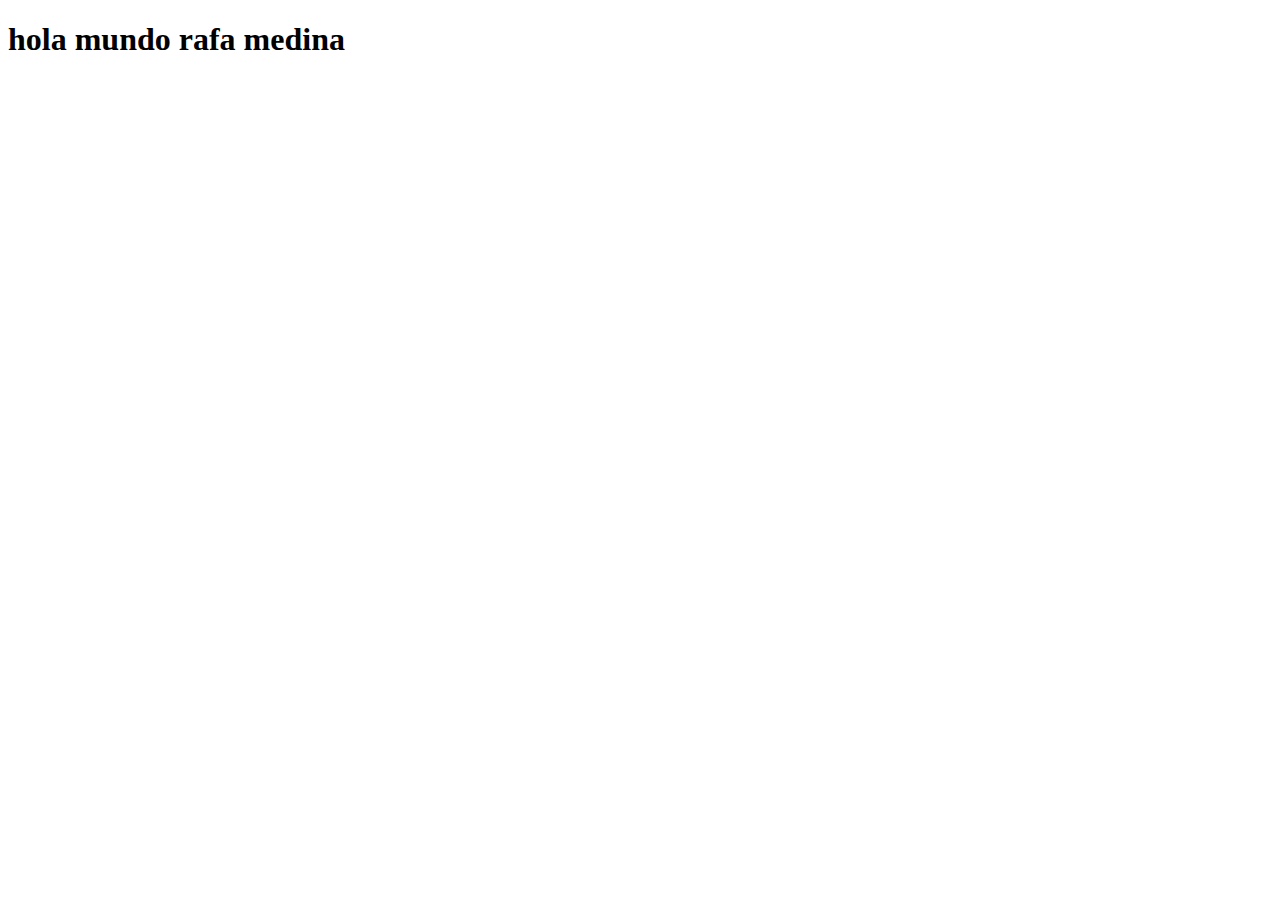
<file: index.html>
<!DOCTYPE html>
<html lang="en">
<head>
    <meta charset="UTF-8">
    <meta name="viewport" content="width=device-width, initial-scale=1.0">
    <title>hola mundo</title>
</head>
<body>
    <h1>hola mundo rafa medina </h1>
</body>
</html>
</file>
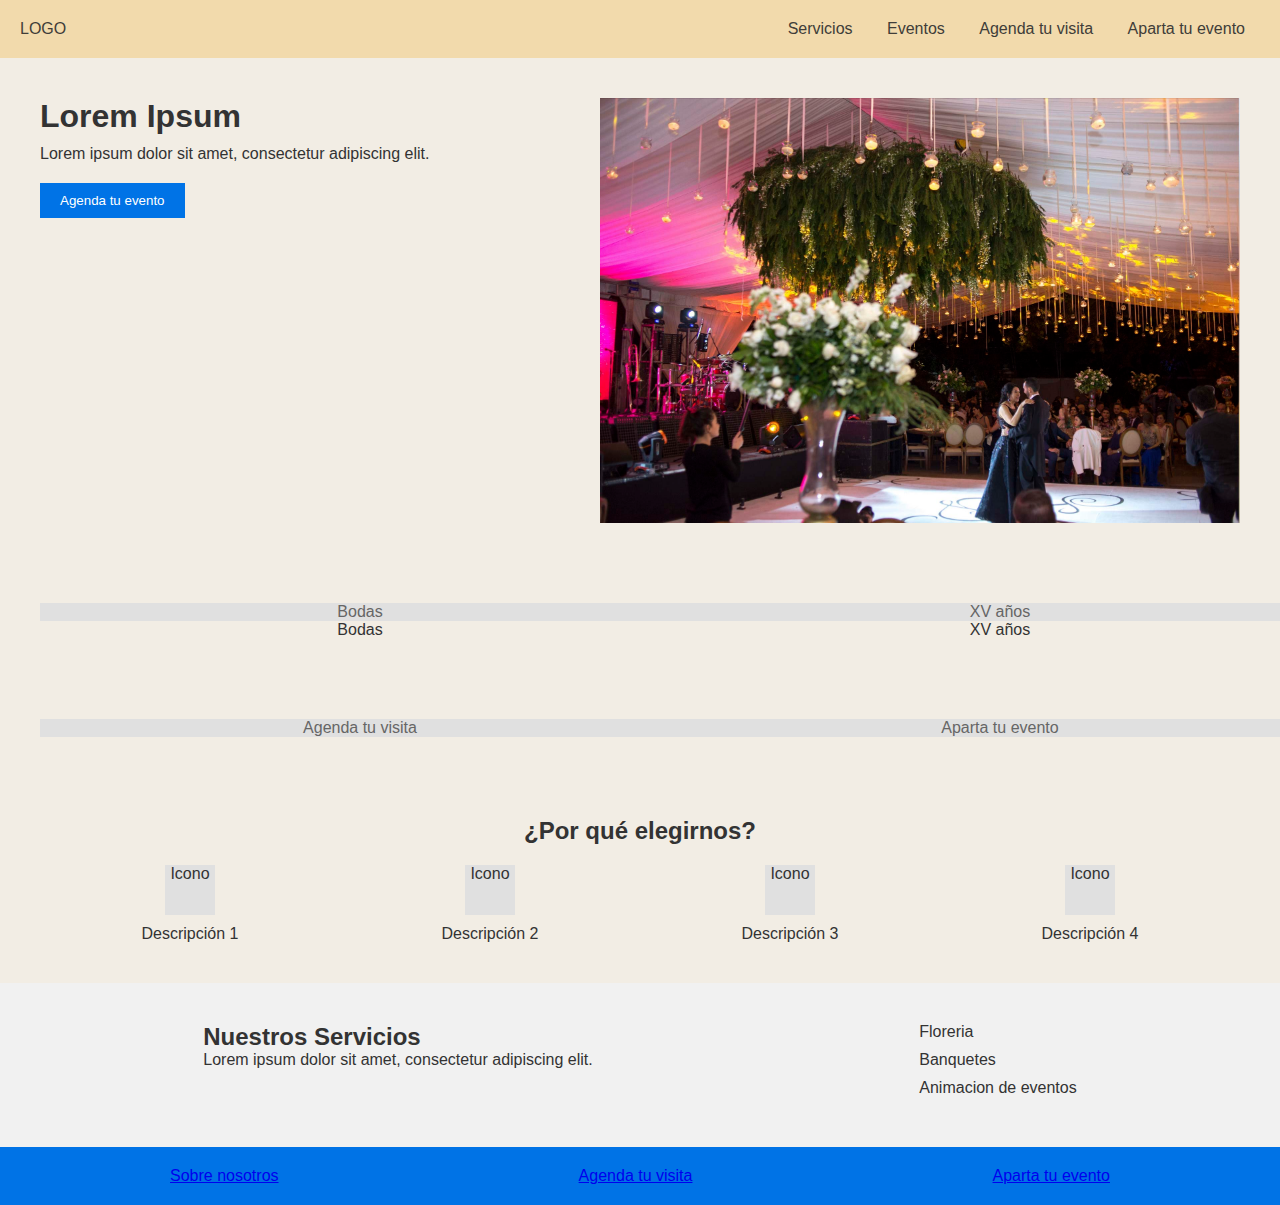
<file: corte de proyecto/Proyecto_Eventos/index.html>
<!DOCTYPE html>
<html lang="es">
<head>
  <meta charset="UTF-8">
  <meta name="viewport" content="width=device-width, initial-scale=1.0">
  <title>Landing Page</title>
  <link rel="stylesheet" href="css/style.css">
</head>
<body>
  <!-- Header -->
  <header class="header">
    <div class="logo">LOGO</div>
    <nav class="nav">
      <a href="#services">Servicios</a>
      <a href="#events">Eventos</a>
      <a href="#book-visit">Agenda tu visita</a>
      <a href="#reserve-event">Aparta tu evento</a>
    </nav>
  </header>

  <!-- Hero Section -->
  <section class="hero">
    <div class="hero-text">
      <h1>Lorem Ipsum</h1>
      <p>Lorem ipsum dolor sit amet, consectetur adipiscing elit.</p>
      <button class="button">Agenda tu evento</button>
    </div>
    <div class="hero-image">
      <div class="image-placeholder"><img src="img/salon.jpg"></div>
    </div>
  </section>

  <!-- Events Section -->
  <section class="events">
    <div class="event">
      <div class="image-placeholder">Bodas</div>
      <p>Bodas</p>
    </div>
    <div class="event">
      <div class="image-placeholder">XV años</div>
      <p>XV años</p>
    </div>
    <div class="event">
      <div class="image-placeholder">Graduaciones</div>
      <p>Graduaciones</p>
    </div>
  </section>

  <!-- Booking Section -->
  <section class="booking">
    <div class="book-item">
      <div class="image-placeholder">Agenda tu visita</div>
    </div>
    <div class="book-item">
      <div class="image-placeholder">Aparta tu evento</div>
    </div>
  </section>

  <!-- Why Choose Us Section -->
  <section class="why-choose-us">
    <h2>¿Por qué elegirnos?</h2>
    <div class="reasons">
      <div class="reason">
        <div class="icon-placeholder">Icono</div>
        <p>Descripción 1</p>
      </div>
      <div class="reason">
        <div class="icon-placeholder">Icono</div>
        <p>Descripción 2</p>
      </div>
      <div class="reason">
        <div class="icon-placeholder">Icono</div>
        <p>Descripción 3</p>
      </div>
      <div class="reason">
        <div class="icon-placeholder">Icono</div>
        <p>Descripción 4</p>
      </div>
    </div>
  </section>

  <!-- Services Section -->
  <section class="services">
    <div class="services-text">
      <h2>Nuestros Servicios</h2>
      <p>Lorem ipsum dolor sit amet, consectetur adipiscing elit.</p>
    </div>
    <div class="services-list">
      <p>Floreria</p>
      <p>Banquetes</p>
      <p>Animacion de eventos</p>
    </div>
  </section>

  <!-- Footer -->
  <footer class="footer">
    <p><a href="#about">Sobre nosotros</a></p>
    <p><a href="#book-visit">Agenda tu visita</a></p>
    <p><a href="#reserve-event">Aparta tu evento</a></p>
  </footer>
</body>
</html>
</file>
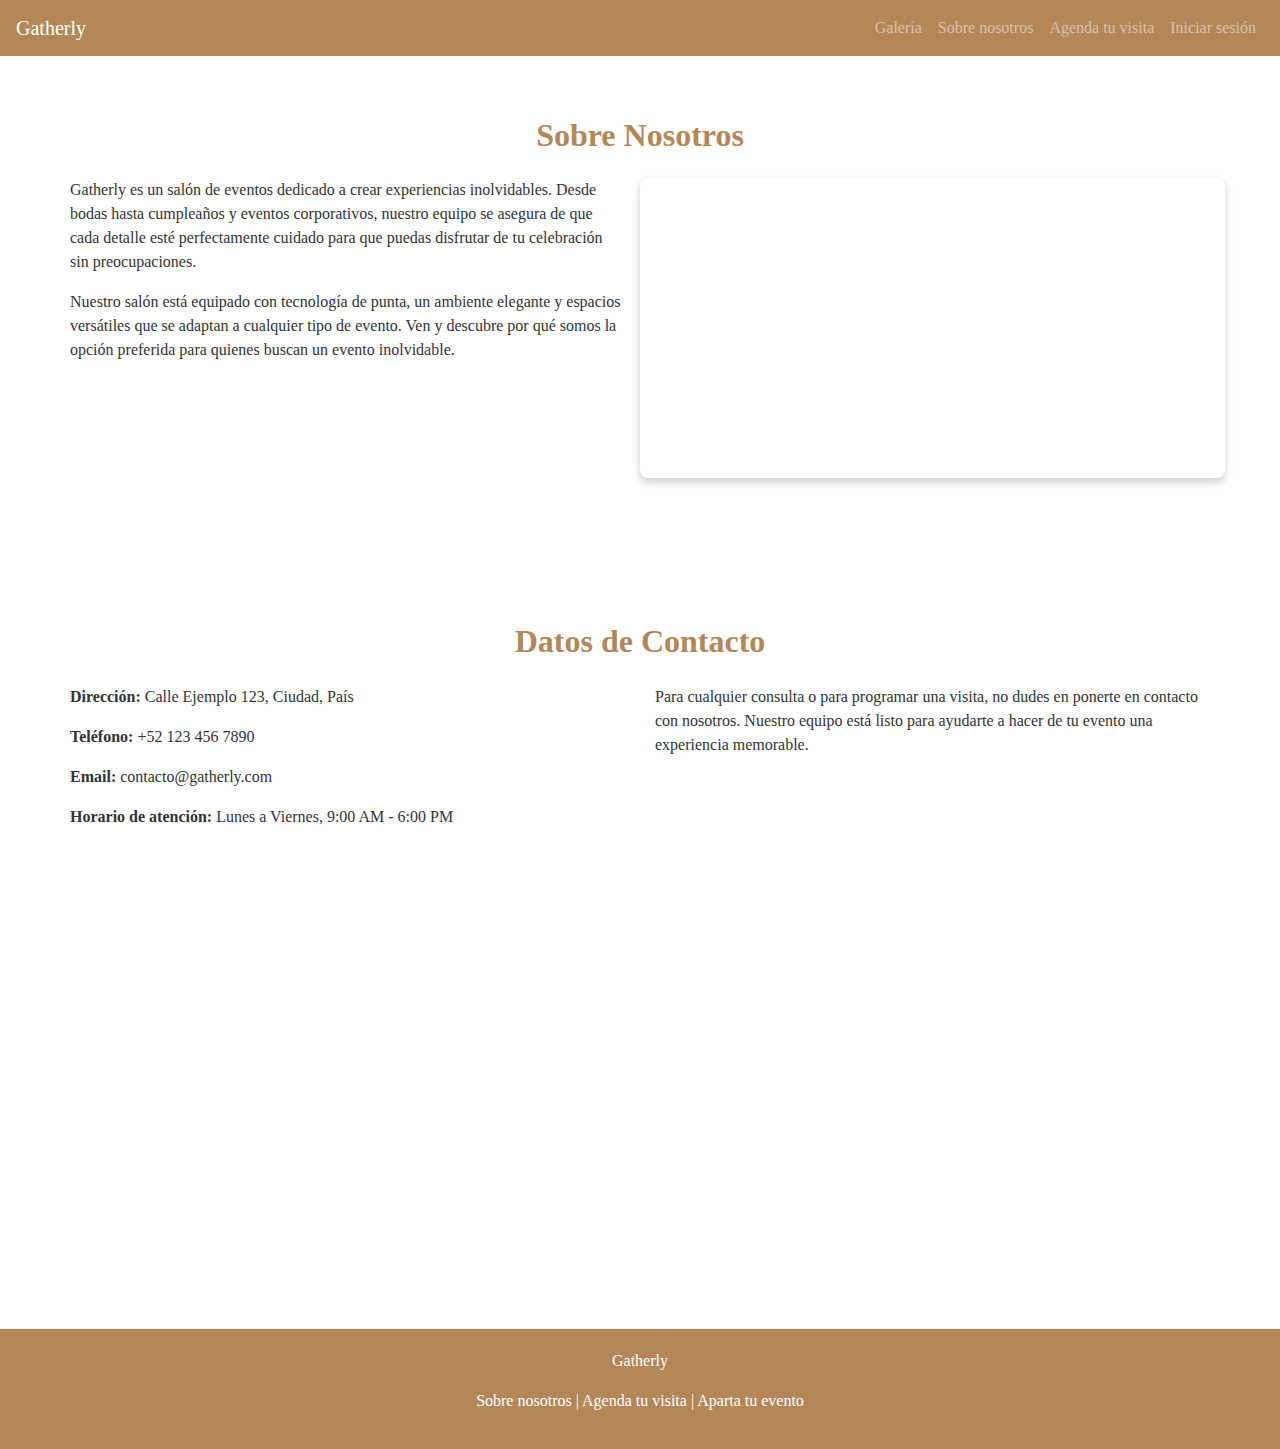
<file: Gatherly/Gatherly/nostros.html>
<!DOCTYPE html>
<html lang="es">
<head>
    <meta charset="UTF-8">
    <meta name="viewport" content="width=device-width, initial-scale=1.0">
    <title>Sobre Nosotros - Gatherly</title>
    <link rel="stylesheet" href="https://maxcdn.bootstrapcdn.com/bootstrap/4.5.2/css/bootstrap.min.css">
    <link rel="stylesheet" href="css/nostros.css"></link>
</head>

<!-- Google tag (gtag.js) -->
<script async src="https://www.googletagmanager.com/gtag/js?id=G-800ZES3X8J"></script>
<script>
  window.dataLayer = window.dataLayer || [];
  function gtag(){dataLayer.push(arguments);}
  gtag('js', new Date());

  gtag('config', 'G-800ZES3X8J');
</script>


<body>

    <!-- Navbar -->
    <nav class="navbar navbar-expand-lg navbar-dark">
        <a class="navbar-brand" href="index.html">Gatherly</a>
        <button class="navbar-toggler" type="button" data-toggle="collapse" data-target="#navbarNav" aria-controls="navbarNav" aria-expanded="false" aria-label="Toggle navigation">
            <span class="navbar-toggler-icon"></span>
        </button>
        <div class="collapse navbar-collapse" id="navbarNav">
            <ul class="navbar-nav ml-auto">
                <li class="nav-item"><a class="nav-link" href="galeria.html">Galería</a></li>
                <li class="nav-item"><a class="nav-link" href="nostros.html">Sobre nosotros</a></li>
                <li class="nav-item"><a class="nav-link" href="Agendar/agenda.html">Agenda tu visita</a></li>
                <li class="nav-item"><a class="nav-link" href="login.html">Iniciar sesión</a></li>
            </ul>
        </div>
    </nav>

    <!-- About Section -->
    <section class="about-section container">
        <h2 class="text-center mb-4">Sobre Nosotros</h2>
        <div class="row">
            <div class="col-lg-6 mb-4">
                <p>Gatherly es un salón de eventos dedicado a crear experiencias inolvidables. Desde bodas hasta cumpleaños y eventos corporativos, nuestro equipo se asegura de que cada detalle esté perfectamente cuidado para que puedas disfrutar de tu celebración sin preocupaciones.</p>
                <p>Nuestro salón está equipado con tecnología de punta, un ambiente elegante y espacios versátiles que se adaptan a cualquier tipo de evento. Ven y descubre por qué somos la opción preferida para quienes buscan un evento inolvidable.</p>
            </div>
            <div class="col-lg-6 mb-4" id="imagesn">
                
            </div>
        </div>
    </section>

    <section class="contact-section container">
        <h2 class="text-center mb-4">Datos de Contacto</h2>
        <div class="row">
            <div class="col-lg-6 mb-4">
                <p><strong>Dirección:</strong> Calle Ejemplo 123, Ciudad, País</p>
                <p><strong>Teléfono:</strong> +52 123 456 7890</p>
                <p><strong>Email:</strong> contacto@gatherly.com</p>
                <p><strong>Horario de atención:</strong> Lunes a Viernes, 9:00 AM - 6:00 PM</p>
            </div>
            <div class="col-lg-6 mb-4">
                <p>Para cualquier consulta o para programar una visita, no dudes en ponerte en contacto con nosotros. Nuestro equipo está listo para ayudarte a hacer de tu evento una experiencia memorable.</p>
            </div>
        </div>
    </section>

    <!-- Google Maps Section -->
    <section class="map-container container-fluid px-0">
        <iframe src="https://www.google.com/maps/embed?pb=!1m18!1m12!1m3!1d3392.941931721669!2d-106.45091622388045!3d31.744785936019305!2m3!1f0!2f0!3f0!3m2!1i1024!2i768!4f13.1!3m3!1m2!1s0x86e759f71d59515d%3A0x739004f0384d1a73!2sTechnology%20Hub!5e0!3m2!1ses-419!2smx!4v1732063669116!5m2!1ses-419!2smx" width="100%" height="100%" style="border:0;" allowfullscreen="" loading="lazy" referrerpolicy="no-referrer-when-downgrade"></iframe>
    </section>

    <!-- Footer -->
    <footer class="text-center">
        <div class="container">
            <p>Gatherly</p>
            <p><a href="#" class="text-white">Sobre nosotros</a> | <a href="#" class="text-white">Agenda tu visita</a> | <a href="#" class="text-white">Aparta tu evento</a></p>
            <p><a href="#" class="text-white"><i class="fab fa-facebook"></i></a></p>
        </div>
    </footer>

    <!-- Scripts -->
    <script src="API/sobrenosotros.js"></script>
    <script src="https://code.jquery.com/jquery-3.5.1.slim.min.js"></script>
    <script src="https://cdn.jsdelivr.net/npm/@popperjs/core@2.5.3/dist/umd/popper.min.js"></script>
    <script src="https://maxcdn.bootstrapcdn.com/bootstrap/4.5.2/js/bootstrap.min.js"></script>
</body>
</html>
</file>
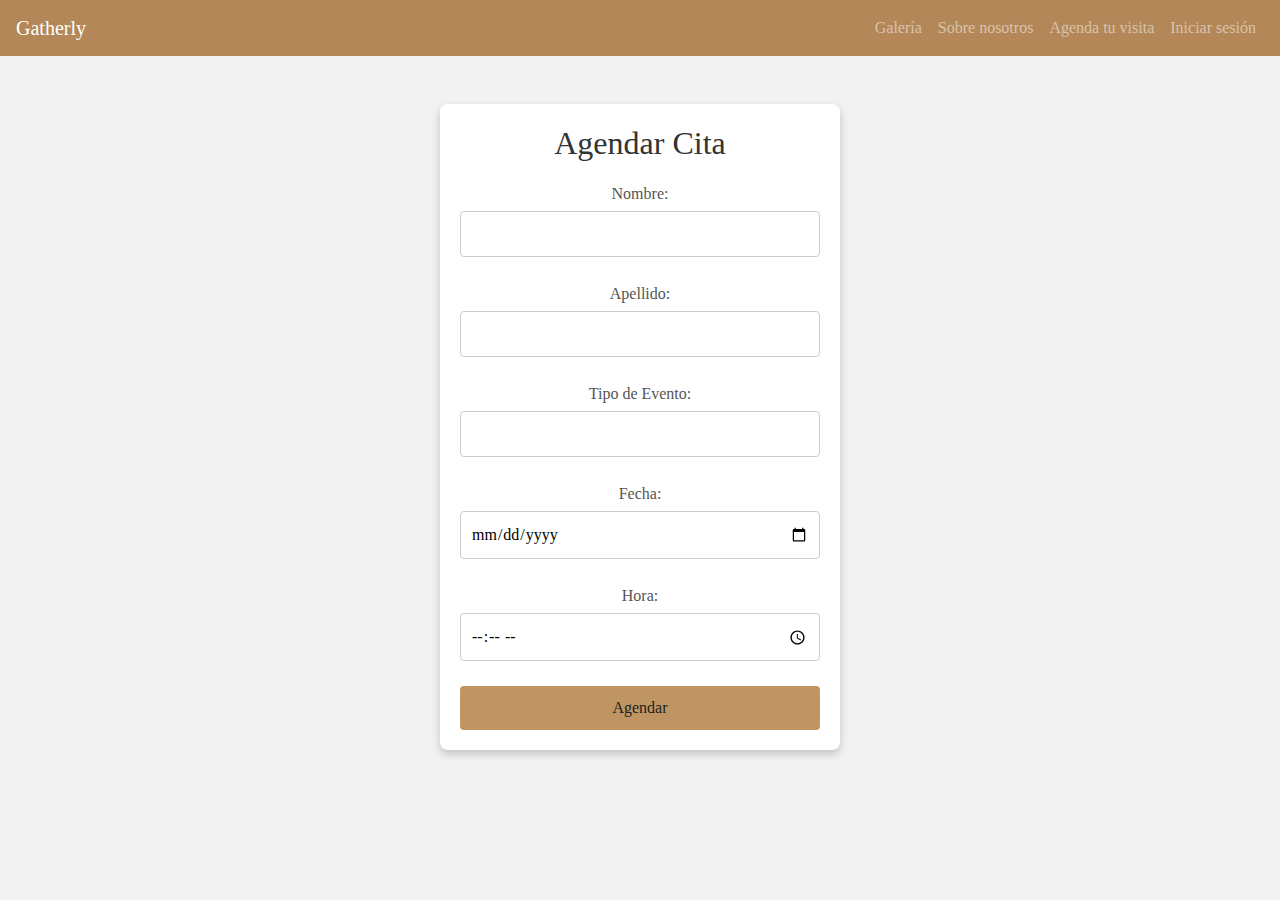
<file: Gatherly/Gatherly/Agendar/agenda.html>
<!DOCTYPE html>
<html lang="es">
<head>
  <meta charset="UTF-8">
  <meta name="viewport" content="width=device-width, initial-scale=1.0">
  <title>Agendar Cita</title>
  <link rel="stylesheet" href="https://maxcdn.bootstrapcdn.com/bootstrap/4.5.2/css/bootstrap.min.css">
  <link rel="stylesheet" href="agenda.css">
</head>

<!-- Google tag (gtag.js) -->
<script async src="https://www.googletagmanager.com/gtag/js?id=G-800ZES3X8J"></script>
<script>
  window.dataLayer = window.dataLayer || [];
  function gtag(){dataLayer.push(arguments);}
  gtag('js', new Date());

  gtag('config', 'G-800ZES3X8J');
</script>


<body>

  <nav class="navbar navbar-expand-lg navbar-dark">
    <a class="navbar-brand" href="../index.html">Gatherly</a>
    <button class="navbar-toggler" type="button" data-toggle="collapse" data-target="#navbarNav" aria-controls="navbarNav" aria-expanded="false" aria-label="Toggle navigation">
        <span class="navbar-toggler-icon"></span>
    </button>
    <div class="collapse navbar-collapse" id="navbarNav">
        <ul class="navbar-nav ml-auto">
            <li class="nav-item"><a class="nav-link" href="../galeria.html">Galería</a></li>
            <li class="nav-item"><a class="nav-link" href="../nostros.html">Sobre nosotros</a></li>
            <li class="nav-item"><a class="nav-link" href="agenda.html">Agenda tu visita</a></li>
            <li class="nav-item"><a class="nav-link" href="../login.html">Iniciar sesión</a></li>
        </ul>
    </div>
</nav>


  <div class="appointment-container">
    <h2>Agendar Cita</h2>
    
    <!-- Formulario para enviar datos a citas.php -->
    <form id="appointmentForm">
      <label for="nombre">Nombre:</label>
      <input type="text" id="nombre" name="nombre" required>

      <label for="apellido">Apellido:</label>
      <input type="text" id="apellido" name="apellido" required>

      <label for="tipo_evento">Tipo de Evento:</label>
      <input type="text" id="tipo_evento" name="tipo_evento" required>

      <label for="fecha">Fecha:</label>
      <input type="date" id="fecha" name="fecha" required>

      <label for="hora">Hora:</label>
      <input type="time" id="hora" name="hora" required>

      <button type="submit">Agendar</button>
    </form>

    <!-- Botón para ir a la página de citas -->
    <!-- <button onclick="window.location.href='motrar.html'" style="margin-top: 20px;">Ver Citas Agendadas</button> -->

    <!-- Popup de confirmación -->
    <div id="popupMessage" style="display: none; position: fixed; top: 50%; left: 50%; transform: translate(-50%, -50%); background: #f0f0f0; padding: 20px; border: 2px solid #333; border-radius: 8px;">
      <p id="popupText"></p>
      <button onclick="closePopup()">Cerrar</button>
    </div>
  </div>

  <script>
    document.getElementById('appointmentForm').addEventListener('submit', function(event) {
      event.preventDefault(); // Evitar el envío normal del formulario

      // Recoger los datos del formulario
      const formData = new FormData(this);

      // Enviar los datos mediante AJAX
      fetch('citas.php', {
        method: 'POST',
        body: formData
      })
      .then(response => response.text())
      .then(data => {
        showPopup(data); // Mostrar el mensaje en un popup
      })
      .catch(error => {
        showPopup('Ocurrió un error al procesar la solicitud.');
        console.error('Error:', error);
      });
    });

    // Función para mostrar el popup
    function showPopup(message) {
      document.getElementById('popupText').textContent = message;
      document.getElementById('popupMessage').style.display = 'block';
    }

    // Función para cerrar el popup
    function closePopup() {
      document.getElementById('popupMessage').style.display = 'none';
    }
  </script>

<script src="https://code.jquery.com/jquery-3.5.1.slim.min.js"></script>
<script src="https://cdn.jsdelivr.net/npm/@popperjs/core@2.5.3/dist/umd/popper.min.js"></script>
<script src="https://maxcdn.bootstrapcdn.com/bootstrap/4.5.2/js/bootstrap.min.js"></script>
</body>
</html>
</file>
<file: corte de proyecto/Proyecto_Eventos/css/style.css>
* {
    box-sizing: border-box;
    margin: 0;
    padding: 0;
  }

  :root{
    --color1: #F2DAAC;
    --color2: #F2EDE4;
    --color3: #403D39;
  }
  
  body {
    font-family: Arial, sans-serif;
    color: #333;
    background-color: var(--color2);
  }
  
  .header {
    display: flex;
    justify-content: space-between;
    align-items: center;
    padding: 20px;
    background-color: var(--color1);
    color: var(--color3);
  }
  
  .nav a {
    margin: 0 15px;
    color: var(--color3);
    text-decoration: none;
  }
  
  .hero {
    display: flex;
    padding: 40px;
  }
  
  .hero-text {
    flex: 1;
  }
  
  .hero-text h1 {
    font-size: 2rem;
    margin-bottom: 10px;
  }
  
  .hero-text p {
    margin-bottom: 20px;
  }
  
  .button {
    padding: 10px 20px;
    background-color: #0073e6;
    color: white;
    border: none;
    cursor: pointer;
  }
  
  .hero-image {
    flex: 1;
    display: flex;
    align-items: center;
    justify-content: center;
  }

  .hero-image img {
    width: 100%;
    height: auto;
  }
  
  .image-placeholder {
    width: 50vw;
    height: auto;
    background-color: #e0e0e0;
    display: flex;
    align-items: center;
    justify-content: center;
    color: #666;
  }
  
  .events {
    display: flex;
    justify-content: space-around;
    padding: 40px;
  }
  
  .event {
    text-align: center;
  }
  
  .booking {
    display: flex;
    justify-content: space-around;
    padding: 40px;
  }
  
  .book-item {
    text-align: center;
  }
  
  .why-choose-us {
    text-align: center;
    padding: 40px;
  }
  
  .reasons {
    display: flex;
    justify-content: space-around;
    padding-top: 20px;
  }
  
  .reason {
    text-align: center;
    max-width: 150px;
  }
  
  .icon-placeholder {
    width: 50px;
    height: 50px;
    background-color: #e0e0e0;
    margin: 0 auto 10px;
  }
  
  .services {
    display: flex;
    justify-content: space-around;
    padding: 40px;
    background-color: #f1f1f1;
  }
  
  .services-text {
    max-width: 500px;
  }
  
  .services-list p {
    margin-bottom: 10px;
  }
  
  .footer {
    display: flex;
    justify-content: space-around;
    padding: 20px;
    background-color: #0073e6;
    color: white;
  }
</file>
<file: Gatherly/Gatherly/css/nostros.css>
body {
    font-family: "Poppins", serif;
}
.navbar, footer {
    background-color: #b38758;
}
.about-section, .contact-section {
    padding: 60px 0;
    color: #333;
}
.about-section h2, .contact-section h2 {
    color: #b38758;
    font-weight: bold;
}
.map-container {
    height: 400px;
}
footer {
    padding: 20px;
    color: #fff;
}

#imagesn {
    width: 100%; /* Ajustar al tamaño del contenedor */
    height: 300px; /* Define la altura deseada para el contenedor */
    background-size: cover; /* Asegura que la imagen cubra todo el contenedor */
    background-position: center center; /* Centra la imagen horizontal y verticalmente */
    background-repeat: no-repeat; /* Evita que la imagen se repita */
    border-radius: 8px; /* Opcional: agrega bordes redondeados */
    box-shadow: 0 4px 8px rgba(0, 0, 0, 0.2); /* Opcional: agrega una sombra para resaltarlo */
    overflow: hidden; /* Asegura que no haya contenido desbordado */
}


@media screen and (max-width: 768px) {
    section{
        padding: 10% !important;
    }
}
</file>
<file: Gatherly/Gatherly/Agendar/agenda.css>
/* Estilos básicos */
* {
    box-sizing: border-box;
    margin: 0;
    padding: 0;
    font-family: "Poppins", serif;
  }
  
  body {
    justify-content: center;
    align-items: center;
    height: 100vh;
    background-color: #f2f2f2;
  }

  .navbar, footer {
    background-color: #b38758;
}
  
  .appointment-container {
    width: 100%;
    max-width: 400px;
    padding: 20px;
    background-color: #fff;
    border-radius: 8px;
    box-shadow: 0 4px 8px rgba(0, 0, 0, 0.2);
    text-align: center;
    margin: 0 auto;
    margin-top: 3em;
  }
  
  h2 {
    margin-bottom: 20px;
    color: #333;
  }
  
  form label {
    display: block;
    margin: 10px 0 5px;
    color: #555;
  }
  
  form input[type="text"],
  form input[type="date"],
  form input[type="time"] {
    width: 100%;
    padding: 10px;
    margin-bottom: 15px;
    border: 1px solid #ccc;
    border-radius: 4px;
  }
  
  button[type="submit"] {
    width: 100%;
    padding: 10px;
    color: #212121;
    background-color: #BF9663;
    border: none;
    border-radius: 4px;
    cursor: pointer;
    margin-top: 10px;
  }
  
  button[type="submit"]:hover {
    background-color: #734E38;
    color: #f2f2f2;
  }
  
  /* Responsive */
  @media (max-width: 600px) {
    .appointment-container {
      padding: 15px;
    }
  }
</file>
